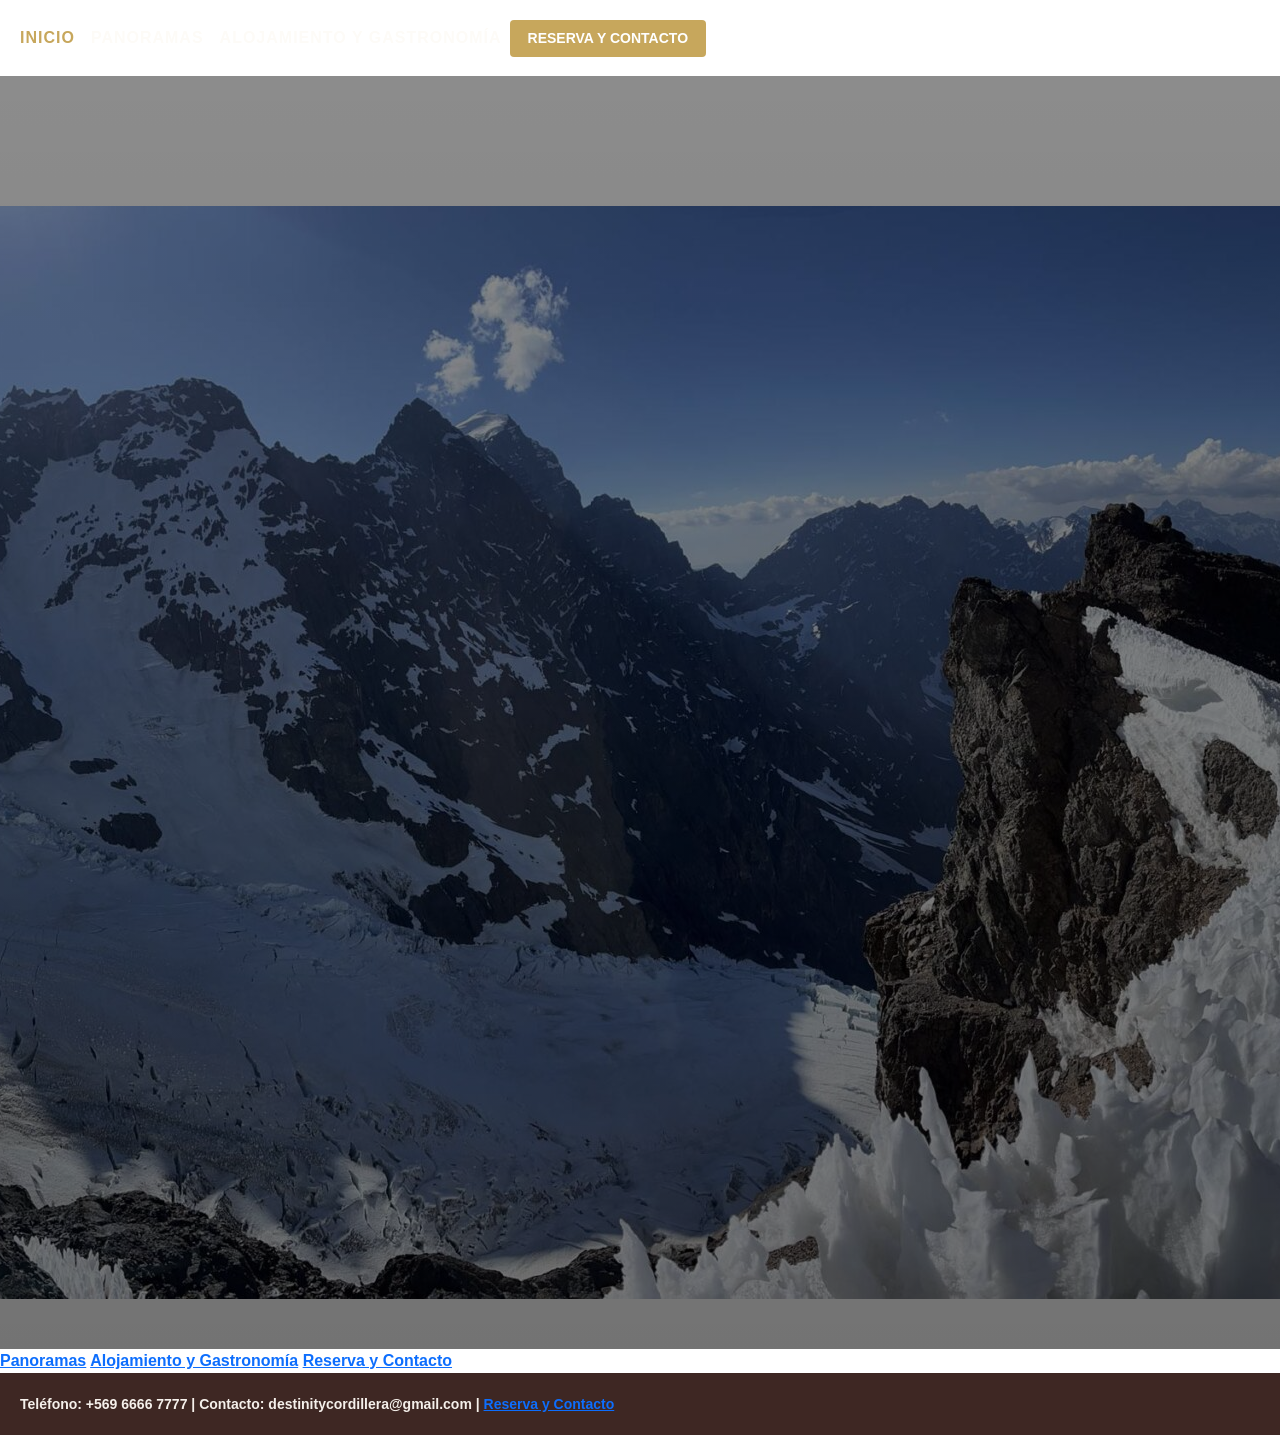
<file: index.html>
<!DOCTYPE html>
<html lang="es">

<head>
  <meta charset="UTF-8">
  <meta name="viewport" content="width=device-width, initial-scale=1.0">
  <title>Destino Cordillera - Inicio</title>

  <link href="https://cdn.jsdelivr.net/npm/bootstrap@5.3.3/dist/css/bootstrap.min.css" rel="stylesheet">
  <link rel="stylesheet" href="css/style.css">
</head>

<body>

  <nav class="navbar navbar-expand-lg navbar-dark barra-navegacion custom-navbar-transparent">
    <div class="container-fluid contenido-navbar">

      <button class="navbar-toggler boton-navbar" type="button" data-bs-toggle="collapse" data-bs-target="#navMenu">
        <span class="navbar-toggler-icon"></span>
      </button>

      <div class="collapse navbar-collapse" id="navMenu">
        <ul class="navbar-nav menu-principal">
          <li class="nav-item">
            <a class="nav-link active" href="index.html">Inicio</a>
          </li>
          <li class="nav-item">
            <a class="nav-link" href="panoramas.html">Panoramas</a>
          </li>
          <li class="nav-item">
            <a class="nav-link" href="alojamiento.html">Alojamiento y Gastronomía</a>
          </li>
        </ul>

        <ul class="navbar-nav menu-accion">
          <li class="nav-item">
            <a class="btn btn-custom-action" href="reserva.html">Reserva y Contacto</a>
          </li>
        </ul>
      </div>
    </div>
  </nav>

  <header class="seccion-hero">
    <img src="img/imagen1.jpg" alt="imagen-hero" class="imagen-hero">
    <div class="capa-hero"></div>

    <div class="contenedor contenido-hero">
      <h1 class="titulo-hero">DESTINO CORDILLERA</h1>
      <p class="subtitulo-hero">
        La página ideal para tus sueños que puedes cumplir en realidad con solo unos movimientos, somos expertos en
        catalogar información y convertir tus vacaciones en lo más cuidado.
        Tenemos información de: Hospedaje, Actividades, Panoramas y Restaurantes. Todo tipo de actividad familiar y en
        solitario.
      </p>
    </div>
  </header>

  <main class="secciones-principales">
    <div class="contenedor">
      <section class="bloque-secciones">
        <a class="boton-seccion" href="panoramas.html">Panoramas</a>
        <a class="boton-seccion" href="alojamiento.html">Alojamiento y Gastronomía</a>
        <a class="boton-seccion" href="reserva.html">Reserva y Contacto</a>
      </section>
    </div>
  </main>

  <footer class="fondo-footer">
    <p class="parrafo-footer">
      Teléfono: +569 6666 7777 | Contacto: destinitycordillera@gmail.com |
      <a href="reserva.html" class="enlace-footer">Reserva y Contacto</a>
    </p>
  </footer>

  <script src="https://cdn.jsdelivr.net/npm/bootstrap@5.3.3/dist/js/bootstrap.bundle.min.js"></script>
</body>

</html>
</file>
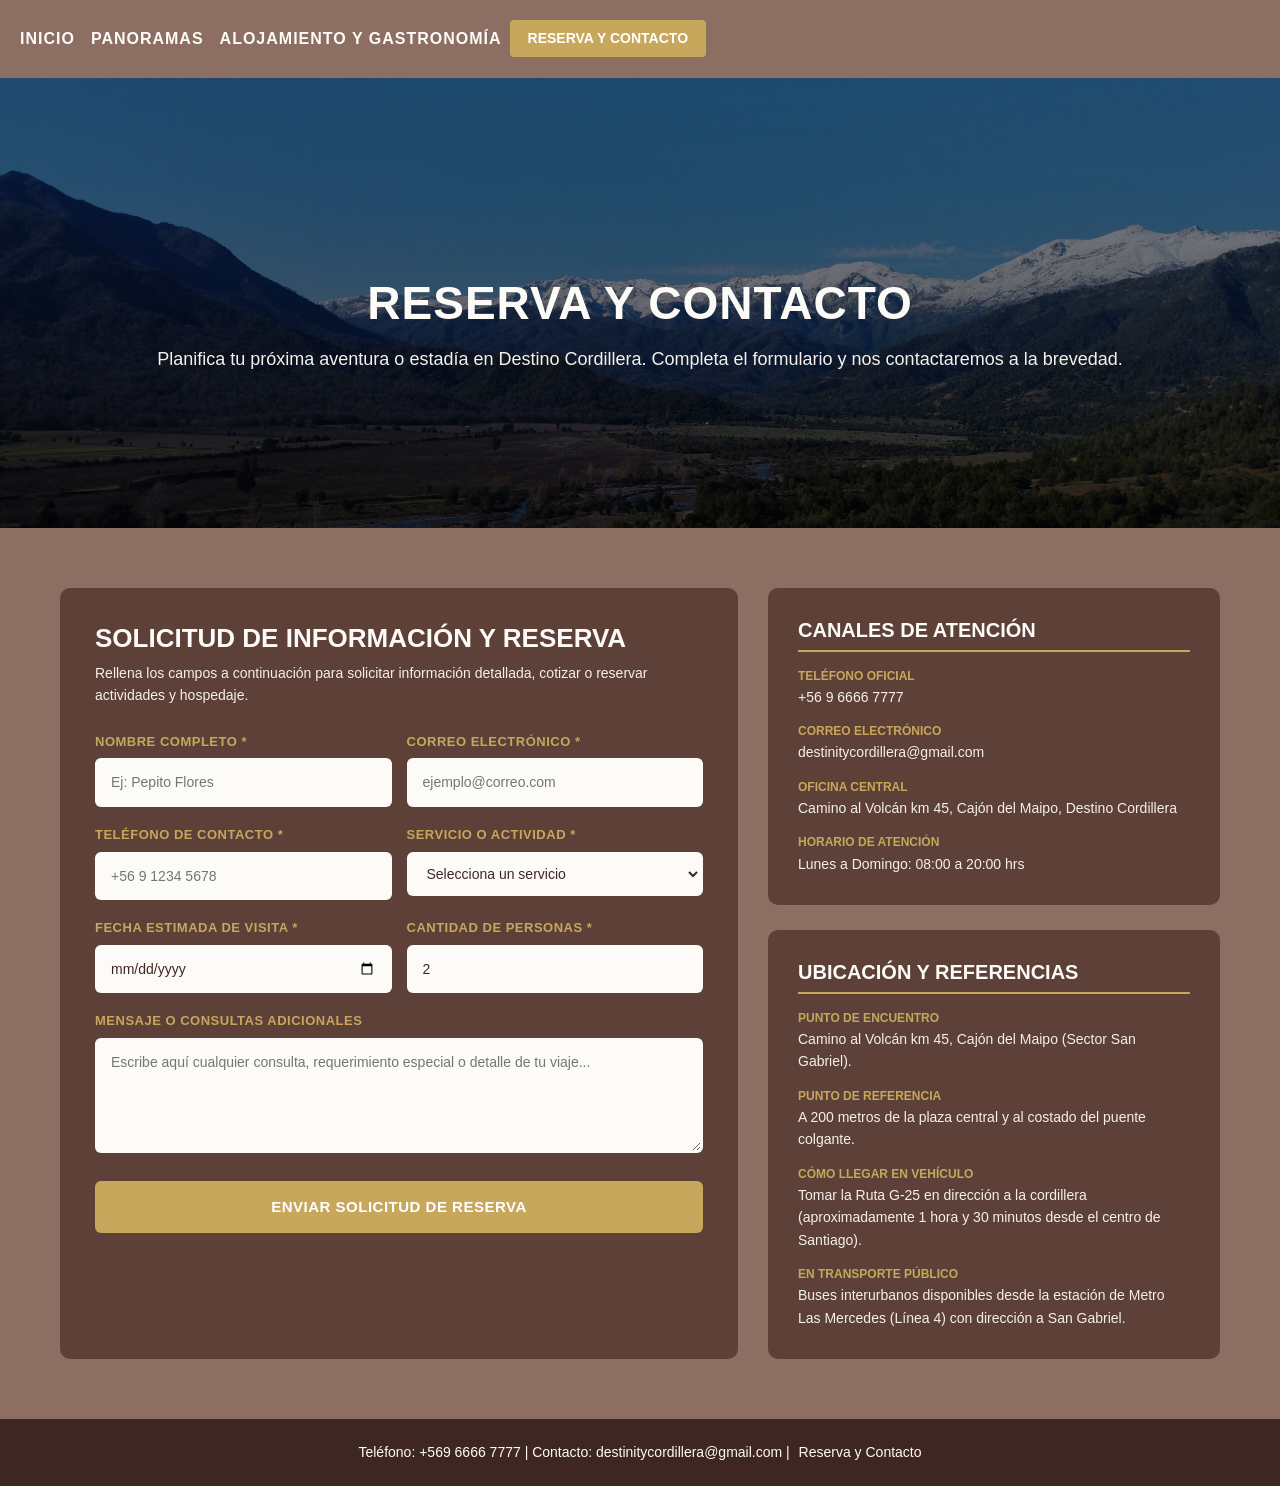
<file: reserva.html>
<!DOCTYPE html>
<html lang="es">

<head>
  <meta charset="UTF-8">
  <meta name="viewport" content="width=device-width, initial-scale=1.0">
  <title>Destino Cordillera - Reserva y Contacto</title>

  <link href="https://cdn.jsdelivr.net/npm/bootstrap@5.3.3/dist/css/bootstrap.min.css" rel="stylesheet">
  <link rel="stylesheet" href="css/style.css">
  <link rel="stylesheet" href="css/reserva.css">
</head>

<body>

  <nav class="navbar navbar-expand-lg navbar-dark barra-navegacion custom-navbar-transparent">
    <div class="container-fluid contenido-navbar">

      <button class="navbar-toggler boton-navbar" type="button" data-bs-toggle="collapse" data-bs-target="#navMenu">
        <span class="navbar-toggler-icon"></span>
      </button>

      <div class="collapse navbar-collapse" id="navMenu">
        <ul class="navbar-nav menu-principal">
          <li class="nav-item">
            <a class="nav-link" href="index.html">Inicio</a>
          </li>
          <li class="nav-item">
            <a class="nav-link" href="panoramas.html">Panoramas</a>
          </li>
          <li class="nav-item">
            <a class="nav-link" href="alojamiento.html">Alojamiento y Gastronomía</a>
          </li>
        </ul>

        <ul class="navbar-nav menu-accion">
          <li class="nav-item">
            <a class="btn btn-custom-action" href="reserva.html">Reserva y Contacto</a>
          </li>
        </ul>
      </div>
    </div>
  </nav>

  <header class="seccion-banner-reserva">
    <img src="img/imagen2_db.jpg" alt="Fondo Cordillera Reserva" class="imagen-fondo-banner">
    <div class="capa-banner"></div>
    <div class="contenedor contenido-banner">
      <h1 class="titulo-banner">Reserva y Contacto</h1>
      <p class="subtitulo-banner">
        Planifica tu próxima aventura o estadía en Destino Cordillera. Completa el formulario y nos contactaremos a la
        brevedad.
      </p>
    </div>
  </header>

  <main class="seccion-principal-reserva">
    <div class="contenedor">

      <div class="rejilla-reserva">
        <section class="bloque-formulario">
          <h2>Solicitud de Información y Reserva</h2>
          <p class="descripcion-formulario">
            Rellena los campos a continuación para solicitar información detallada, cotizar o reservar actividades y
            hospedaje.
          </p>

          <form class="formulario-reserva" action="#" method="POST">
            <div class="fila-formulario">
              <div class="grupo-campo">
                <label for="nombre">Nombre Completo *</label>
                <input type="text" id="nombre" name="nombre" placeholder="Ej: Pepito Flores" required>
              </div>

              <div class="grupo-campo">
                <label for="correo">Correo Electrónico *</label>
                <input type="email" id="correo" name="correo" placeholder="ejemplo@correo.com" required>
              </div>
            </div>

            <div class="fila-formulario">
              <div class="grupo-campo">
                <label for="telefono">Teléfono de Contacto *</label>
                <input type="tel" id="telefono" name="telefono" placeholder="+56 9 1234 5678" required>
              </div>

              <div class="grupo-campo">
                <label for="servicio">Servicio o Actividad *</label>
                <select id="servicio" name="servicio" required>
                  <option value="" disabled selected>Selecciona un servicio</option>
                  <optgroup label="Panoramas y Actividades">
                    <option value="trekking-glaciar">Trekking: Glaciar Grey</option>
                    <option value="cabalgata">Cabalgata por la Cordillera</option>
                    <option value="termas">Termas de la Cordillera</option>
                    <option value="kayak">Kayak en Lago Grey</option>
                    <option value="mirador-condores">Mirador de los Cóndores</option>
                    <option value="lo-valdes">Lo Valdés, Cajón del Maipo</option>
                  </optgroup>
                  <optgroup label="Alojamiento">
                    <option value="cabana-obama">Cabaña Obama</option>
                    <option value="parada-himalaya">La Parada del Himalaya</option>
                    <option value="hoteles-trivago">Hoteles del Trivago</option>
                  </optgroup>
                  <optgroup label="Gastronomía">
                    <option value="homeros">Restaurante Homero's</option>
                    <option value="family-dinner">Family Dinner</option>
                    <option value="casa-sayayin">La Casa Sayayin</option>
                    <option value="willy-burguers">Willy Burguers</option>
                  </optgroup>
                  <option value="consulta-general">Consulta General / Otro</option>
                </select>
              </div>
            </div>

            <div class="fila-formulario">
              <div class="grupo-campo">
                <label for="fecha">Fecha Estimada de Visita *</label>
                <input type="date" id="fecha" name="fecha" required>
              </div>

              <div class="grupo-campo">
                <label for="personas">Cantidad de Personas *</label>
                <input type="number" id="personas" name="personas" min="1" max="25" value="2" required>
              </div>
            </div>

            <div class="grupo-campo">
              <label for="mensaje">Mensaje o Consultas Adicionales</label>
              <textarea id="mensaje" name="mensaje" rows="4"
                placeholder="Escribe aquí cualquier consulta, requerimiento especial o detalle de tu viaje..."></textarea>
            </div>

            <button type="submit" class="btn-enviar-reserva">Enviar Solicitud de Reserva</button>
          </form>
        </section>
        <aside class="columna-informacion">
          <div class="tarjeta-contacto">
            <h3>Canales de Atención</h3>
            <ul class="lista-contacto">
              <li>
                <strong>Teléfono Oficial</strong>
                +56 9 6666 7777
              </li>
              <li>
                <strong>Correo Electrónico</strong>
                destinitycordillera@gmail.com
              </li>
              <li>
                <strong>Oficina Central</strong>
                Camino al Volcán km 45, Cajón del Maipo, Destino Cordillera
              </li>
              <li>
                <strong>Horario de Atención</strong>
                Lunes a Domingo: 08:00 a 20:00 hrs
              </li>
            </ul>
          </div>

          <div class="tarjeta-ubicacion">
            <h3>Ubicación y Referencias</h3>
            <ul class="lista-contacto">
              <li>
                <strong>Punto de Encuentro</strong>
                Camino al Volcán km 45, Cajón del Maipo (Sector San Gabriel).
              </li>
              <li>
                <strong>Punto de Referencia</strong>
                A 200 metros de la plaza central y al costado del puente colgante.
              </li>
              <li>
                <strong>Cómo Llegar en Vehículo</strong>
                Tomar la Ruta G-25 en dirección a la cordillera (aproximadamente 1 hora y 30 minutos desde el centro de
                Santiago).
              </li>
              <li>
                <strong>En Transporte Público</strong>
                Buses interurbanos disponibles desde la estación de Metro Las Mercedes (Línea 4) con dirección a San
                Gabriel.
              </li>
            </ul>
          </div>

        </aside>

      </div>

    </div>
  </main>

  <footer class="fondo-footer">
    <p class="parrafo-footer">
      Teléfono: +569 6666 7777 | Contacto: destinitycordillera@gmail.com |
      <a href="reserva.html" class="enlace-footer">Reserva y Contacto</a>
    </p>
  </footer>

  <script src="https://cdn.jsdelivr.net/npm/bootstrap@5.3.3/dist/js/bootstrap.bundle.min.js"></script>
</body>

</html>
</file>
<file: css/style.css>
:root {
  --color-marron-oscuro: #3e2723;
  --color-marron-medio: #5d4037;
  --color-marron-acento: #8d6e63;
  --color-blanco-pastel: #fdfbf7;
  --color-crema-suave: #f5f0eb;
  --color-dorado-tierra: #c7a75c;
}

/* de momento son solo los colores de los fondos */
.fondo-main {
  background: var(--color-marron-acento);
  color: var(--color-blanco-pastel);
  padding: 20px;
}

.fondo-footer {
  background: var(--color-marron-oscuro);
  color: var(--color-blanco-pastel);
  padding: 20px;
}

.titulo-seccion {
  color: var(--color-blanco-pastel);
  font-size: 28px;
  font-weight: bold;
  text-transform: uppercase;
  margin: 0;
}

.parrafo-seccion {
  color: var(--color-crema-suave);
  font-size: 16px;
  line-height: 1.6;
  margin: 0;
}

.titulo-footer {
  color: var(--color-blanco-pastel);
  font-size: 24px;
  font-weight: bold;
  text-transform: uppercase;
  margin: 0;
}

.parrafo-footer {
  color: var(--color-crema-suave);
  font-size: 14px;
  line-height: 1.6;
  margin: 0;
}
/* no modifique nada hacia abajo creo xd */

body {
  font-family: "Trebuchet MS", "Segoe UI", "Gill Sans", Verdana, sans-serif;
  font-weight: bold;
}

.custom-navbar-transparent {
  z-index: 1030;
  padding: 18px 0;
}

.custom-navbar-transparent .navbar-nav {
  text-transform: uppercase;
}

.custom-navbar-transparent .nav-link {
  color: var(--color-blanco-pastel);
  font-size: 16px;
  letter-spacing: 1px;
}

.custom-navbar-transparent .nav-link.active {
  color: var(--color-dorado-tierra);
}

.btn-custom-action {
  background-color: var(--color-dorado-tierra);
  color: #ffffff;
  border-radius: 4px;
  font-size: 14px;
  font-weight: bold;
  text-transform: uppercase;
  padding: 8px 18px;
  border: none;
}

.btn-custom-action:hover,
.btn-custom-action:focus,
.btn-custom-action:active {
  background-color: var(--color-dorado-tierra) !important;
  color: #ffffff !important;
  box-shadow: none !important;
}

.seccion-hero {
  position: relative;
  min-height: 100vh;
  color: var(--color-blanco-pastel);
  padding-top: 130px;
  padding-bottom: 50px;
  display: flex;
  align-items: center;
  justify-content: center;
  overflow: hidden;
}

.imagen-fondo-hero {
  position: absolute;
  top: 0;
  left: 0;
  width: 100%;
  height: 100%;
  object-fit: cover;
  z-index: 1;
}

.capa-hero {
  position: absolute;
  top: 0;
  left: 0;
  width: 100%;
  height: 100%;
  background: linear-gradient(rgba(0, 0, 0, 0.45), rgba(0, 0, 0, 0.55));
  z-index: 2;
}

.contenido-hero {
  position: relative;
  z-index: 3;
  text-align: center;
}

.titulo-hero {
  color: var(--color-blanco-pastel);
  font-size: 72px;
  font-weight: bold;
  text-transform: uppercase;
  margin-bottom: 22px;
  text-align: center;
}

.descripcion-hero {
  color: var(--color-crema-suave);
  font-size: 18px;
  font-weight: 300;
  max-width: 700px;
  margin-left: auto;
  margin-right: auto;
  margin-bottom: 24px;
  line-height: 1.6;
  text-align: center;
}

.btn-accion-hero {
  background-color: var(--color-dorado-tierra);
  color: var(--color-marron-oscuro);
  border: 2px solid var(--color-dorado-tierra);
  border-radius: 4px;
  font-size: 20px;
  font-weight: bold;
  text-transform: uppercase;
  padding: 14px 45px;
  text-decoration: none;
  display: inline-block;
}

.btn-accion-hero:hover,
.btn-accion-hero:focus,
.btn-accion-hero:active {
  background-color: var(--color-dorado-tierra) !important;
  color: var(--color-marron-oscuro) !important;
  border-color: var(--color-dorado-tierra) !important;
  box-shadow: none !important;
}

@media (max-width: 768px) {
  .titulo-hero {
    font-size: 44px;
  }

  .descripcion-hero {
    font-size: 16px;
  }
}


.grid-precios{
    display:grid;
    grid-template-columns:repeat(2,1fr);
    gap:9px; 
    margin-top:12px;
}

.btn-precio{
    background:#8B5E3C;
    color:white;
    border:none;
    border-radius:10px;
    padding:11px 9px;    
    cursor:pointer;
    font-size:0.8rem;    
    font-weight:600;
    line-height:1.2;   
    transition:0.25s ease;
}

.btn-precio strong{
    display:block;
    margin-top:2px;   
    font-size:0.9rem;
}

.btn-precio:hover{
    background:#A06E47;
    transform:translateY(-2px);
    box-shadow:0 6px 12px rgba(0,0,0,.2);
}

.btn-precio:active{
    transform:scale(.98);
}

.btn-precio--grande{
    grid-column:1/-1;
}

.precio-restaurante {
    display: block;
    width: 100%;
    margin-top: 15px;
    padding: 10px 15px;

    border: none;
    border-radius: 8px;

    background-color: #8B5E3C;
    color: white;

    font-size: 18px;
    font-weight: bold;

    cursor: pointer;
    transition: 0.2s ease;
}

.precio-restaurante span {
    font-size: 14px;
    font-weight: normal;
}

.precio-restaurante:hover {
    background-color: #8B5E3C;
    transform: translateY(-2px);
}
</file>
<file: css/reserva.css>
:root {
  --marron-oscuro: #3e2723;
  --marron-medio: #5d4037;
  --marron-acento: #8d6e63;
  --blanco-pastel: #fdfbf7;
  --crema-suave: #f5f0eb;
  --dorado-tierra: #c7a75c;
  --dorado-hover: #b59449;
  --radio-borde: 10px;
}

body {
  font-family: "Trebuchet MS", "Segoe UI", "Gill Sans", Verdana, sans-serif;
  font-weight: bold;
  background-color: var(--marron-acento);
  color: var(--blanco-pastel);
  line-height: 1.6;
}

h1,
h2,
h3,
h4 {
  font-weight: bold;
  text-transform: uppercase;
}

.btn-custom-action {
  background-color: var(--dorado-tierra) !important;
  color: #ffffff !important;
  border-radius: 4px;
  font-size: 14px;
  font-weight: bold;
  text-transform: uppercase;
  padding: 8px 18px;
  border: none;
  opacity: 1 !important;
}

.btn-custom-action:hover,
.btn-custom-action:focus,
.btn-custom-action:active {
  background-color: var(--dorado-hover) !important;
  color: #ffffff !important;
  opacity: 1 !important;
}

.seccion-banner-reserva {
  position: relative;
  min-height: 450px;
  display: flex;
  align-items: center;
  justify-content: center;
  overflow: hidden;
  padding-top: 100px;
  padding-bottom: 40px;
}

.imagen-fondo-banner,
.capa-banner {
  position: absolute;
  inset: 0;
  width: 100%;
  height: 100%;
}

.imagen-fondo-banner {
  object-fit: cover;
  z-index: 1;
}

.capa-banner {
  background: linear-gradient(rgba(0, 0, 0, 0.45), rgba(0, 0, 0, 0.65));
  z-index: 2;
}

.contenido-banner {
  position: relative;
  z-index: 3;
  text-align: center;
  max-width: 800px;
  padding: 0 20px;
}

.titulo-banner {
  font-size: 46px;
  margin-bottom: 14px;
  color: var(--blanco-pastel);
  letter-spacing: 1px;
}

.subtitulo-banner {
  font-size: 18px;
  font-weight: normal;
  color: var(--crema-suave);
  line-height: 1.6;
}

.seccion-principal-reserva {
  padding: 60px 0;
}

.contenedor {
  width: 100%;
  max-width: 1200px;
  margin: 0 auto;
  padding: 0 20px;
}

.rejilla-reserva {
  display: grid;
  grid-template-columns: 1.2fr 0.8fr;
  gap: 30px;
}

.bloque-formulario {
  background-color: var(--marron-medio);
  padding: 35px;
  border-radius: var(--radio-borde);
}

.bloque-formulario h2 {
  font-size: 26px;
  color: var(--blanco-pastel);
  margin-bottom: 8px;
}

.descripcion-formulario {
  font-size: 14px;
  font-weight: normal;
  color: var(--crema-suave);
  margin-bottom: 25px;
}

.formulario-reserva {
  display: flex;
  flex-direction: column;
  gap: 18px;
}

.fila-formulario {
  display: grid;
  grid-template-columns: 1fr 1fr;
  gap: 15px;
}

.grupo-campo {
  display: flex;
  flex-direction: column;
  gap: 6px;
}

.grupo-campo label {
  font-size: 13px;
  text-transform: uppercase;
  color: var(--dorado-tierra);
  letter-spacing: 0.5px;
}

.grupo-campo input,
.grupo-campo select,
.grupo-campo textarea {
  width: 100%;
  padding: 11px 14px;
  font-family: inherit;
  font-size: 14px;
  font-weight: normal;
  color: var(--marron-oscuro);
  background-color: var(--blanco-pastel);
  border: 2px solid transparent;
  border-radius: 6px;
  outline: none;
  transition: border-color 0.2s ease;
}

.grupo-campo input:focus,
.grupo-campo select:focus,
.grupo-campo textarea:focus {
  border-color: var(--dorado-tierra);
}

.btn-enviar-reserva {
  background-color: var(--dorado-tierra);
  color: #ffffff;
  font-family: inherit;
  font-size: 15px;
  font-weight: bold;
  text-transform: uppercase;
  letter-spacing: 0.5px;
  padding: 14px 20px;
  border: none;
  border-radius: 6px;
  cursor: pointer;
  transition: background-color 0.2s ease;
  margin-top: 10px;
}

.btn-enviar-reserva:hover {
  background-color: var(--dorado-hover);
}

.columna-informacion {
  display: flex;
  flex-direction: column;
  gap: 25px;
}

.tarjeta-contacto,
.tarjeta-ubicacion {
  background-color: var(--marron-medio);
  padding: 30px;
  border-radius: var(--radio-borde);
}

.tarjeta-contacto h3,
.tarjeta-ubicacion h3 {
  font-size: 20px;
  color: var(--blanco-pastel);
  margin-bottom: 15px;
  border-bottom: 2px solid var(--dorado-tierra);
  padding-bottom: 8px;
}

.lista-contacto {
  list-style: none;
  padding: 0;
  margin: 0;
  display: flex;
  flex-direction: column;
  gap: 14px;
  font-size: 14px;
  font-weight: normal;
  color: var(--crema-suave);
}

.lista-contacto strong {
  color: var(--dorado-tierra);
  text-transform: uppercase;
  font-size: 12px;
  display: block;
}

.fondo-footer {
  background-color: var(--marron-oscuro);
  text-align: center;
  padding: 22px 20px;
}

.parrafo-footer {
  margin: 0;
  font-size: 14px;
  font-weight: normal;
  color: var(--blanco-pastel);
}

.enlace-footer {
  color: var(--blanco-pastel);
  text-decoration: none;
  margin-left: 5px;
}

.enlace-footer:hover {
  color: var(--dorado-tierra);
  text-decoration: underline;
}

@media (max-width: 992px) {
  .rejilla-reserva {
    grid-template-columns: 1fr;
  }
}

@media (max-width: 768px) {
  .seccion-banner-reserva {
    min-height: 320px;
    padding-top: 100px;
  }

  .titulo-banner {
    font-size: 32px;
  }

  .subtitulo-banner {
    font-size: 15px;
  }

  .fila-formulario {
    grid-template-columns: 1fr;
  }

  .bloque-formulario,
  .tarjeta-contacto,
  .tarjeta-ubicacion {
    padding: 22px;
  }
}
</file>
